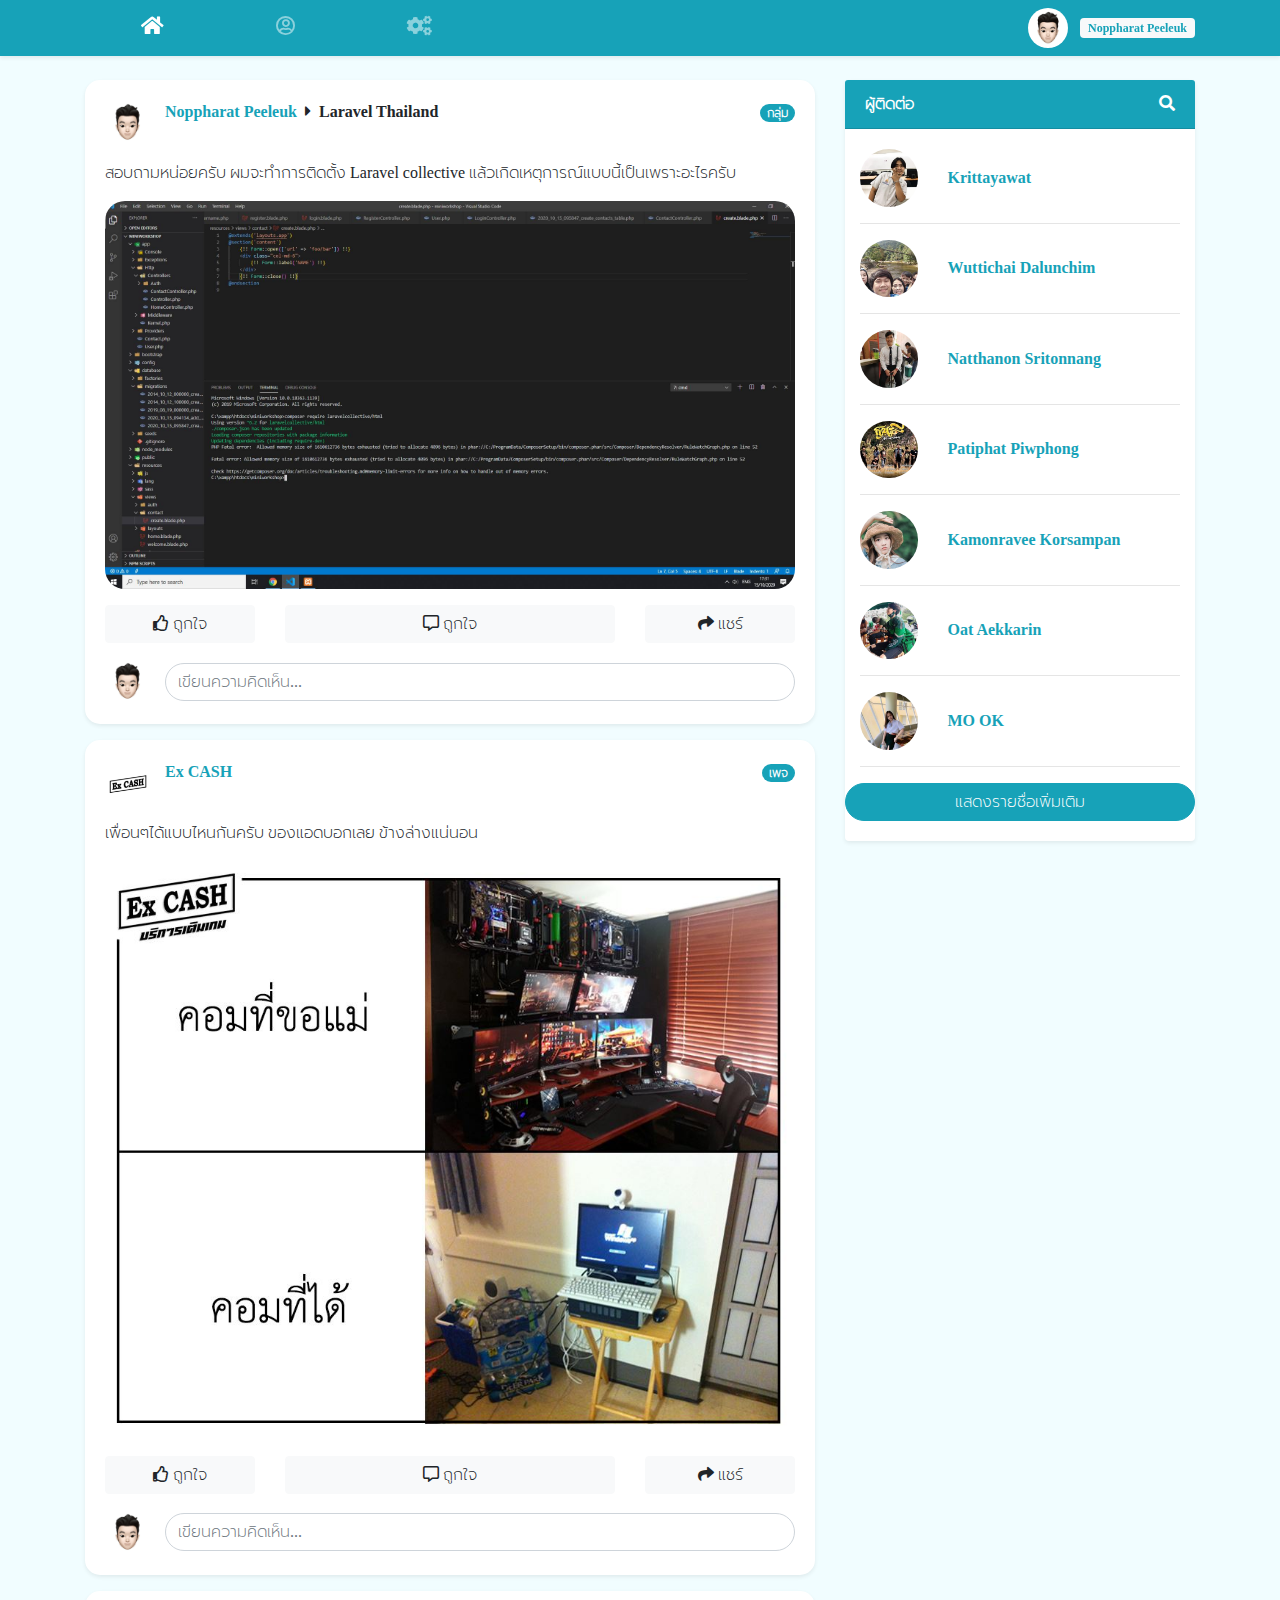
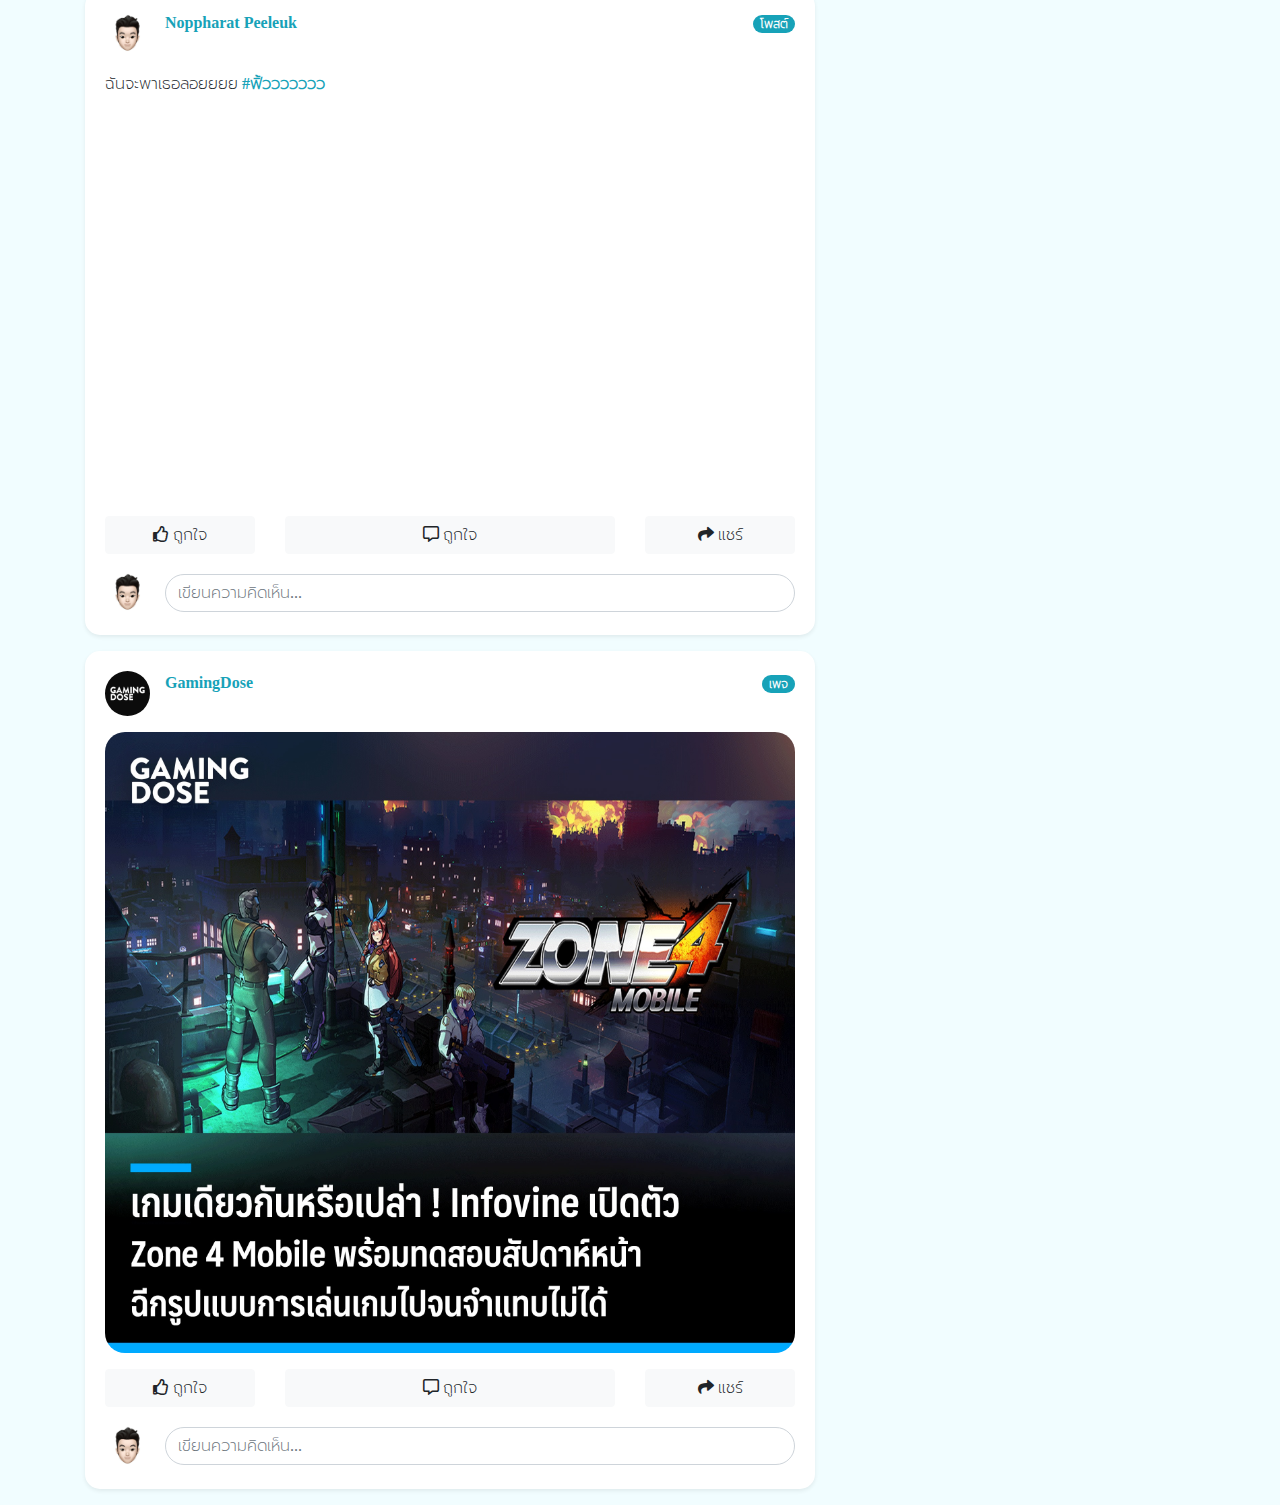
<file: index.html>
<!DOCTYPE html>
<html lang="en">
<head>
    <meta charset="UTF-8">
    <meta name="viewport" content="width=device-width, initial-scale=1.0">
    <link rel="stylesheet" href="assets/css/bootstrap.min.css">
    <link rel="stylesheet" href="assets/fontawesome/css/all.css">
    <link rel="stylesheet" href="assets/style.css">
    <script src="assets/jquery/dist/jquery.slim.min.js"></script>
    <script src="https://cdnjs.cloudflare.com/ajax/libs/popper.js/1.16.0/umd/popper.min.js"></script>
    <script src="assets/js/bootstrap.min.js"></script>
    <title>Social Media</title>
</head>
<body>

<nav class="navbar fixed-top navbar-expand-lg navbar-dark navbar-social shadow-sm">
    <div class="container">
        <!-- <a class="navbar-brand" href="index.html">SSM</a> -->
        <button class="navbar-toggler" type="button" data-toggle="collapse" data-target="#navbarText" aria-controls="navbarText" aria-expanded="false" aria-label="Toggle navigation">
          <span class="navbar-toggler-icon"></span>
        </button>
        <div class="collapse navbar-collapse" id="navbarText">
          <ul class="navbar-nav">
            <li class="nav-item active">
                <a class="nav-link mr-5 ml-5" href="index.html" data-toggle="tooltip" title="หน้าแรก">
                    <span class="fa fa-home"></span>
                </a>
            </li>
            <li class="nav-item">
              <a class="nav-link mr-5 ml-5" href="profile.html" data-toggle="tooltip" title="โปรไฟล์">
                  <span class="far fa-user-circle"></span>
              </a>
            </li>
            <li class="nav-item">
              <a class="nav-link mr-5 ml-5" href="setting.html" data-toggle="tooltip" title="ตั้งค่า">
                  <span class="fa fa-cogs"></span>
              </a>
            </li>
          </ul>
          <span class="ml-auto">
              <img src="assets/img/profile.jpg" width="40px" style="border-radius: 50%;">
              <div class="ml-2 pt-1 pb-1 pr-2 pl-2 badge badge-light"><b class="text-info">Noppharat Peeleuk</b></div>
          </span>
        </div>
    </div>
</nav>

<div class="container" style="padding-top: 80px;">
<div class="row">

<div class="col-md-8">
<div class="row">
    <div class="col-md-12 pb-3">
    <div class="card shadow-sm border-0" style="border-radius: 15px;">
        <div class="card-body">
            <div class="row pb-3">
                <div class="col-md-1 pr-0">
                    <img src="assets/img/profile.jpg" class="img-circle" width="100%">
                </div>
                <div class="col-md-11">
                    <div class="d-flex">
                        <div><b class="text-info">Noppharat Peeleuk</b> <span class="fa fa-caret-right mr-1 ml-1"></span> <b>Laravel Thailand</b></div>
                        <div class="ml-auto"><span class="badge badge-pill badge-info">กลุ่ม</span></div>
                    </div>
                </div>
            </div>
            <p>สอบถามหน่อยครับ ผมจะทำการติดตั้ง Laravel collective แล้วเกิดเหตุการณ์แบบนี้เป็นเพราะอะไรครับ</p>
            <img src="assets/img/ssm-3.jpg" class="card-img"  style="border-radius: 20px;">
            <div class="row pt-3">
                <div class="col-md-3">
                    <div class="btn btn-light btn-block text-center">
                        <span class="far fa-thumbs-up"></span> ถูกใจ
                    </div>
                </div>
                <div class="col-md-6">
                    <div class="btn btn-light btn-block text-center">
                        <span class="far fa-comment-alt"></span> ถูกใจ
                    </div>
                </div>
                <div class="col-md-3">
                    <div class="btn btn-light btn-block text-center">
                        <span class="fa fa-share"></span> แชร์
                    </div>
                </div>
            </div>
            <div class="row pt-3">
                <div class="col-md-1 pr-0">
                    <img src="assets/img/profile.jpg" class="img-circle" width="100%">
                </div>
                <div class="col-md-11 my-auto">
                    <input type="text" class="form-control" placeholder="เขียนความคิดเห็น..." style="border-radius: 20px;">
                </div>
            </div>
        </div>
    </div>
    </div>
    <div class="col-md-12 pb-3">
    <div class="card shadow-sm border-0" style="border-radius: 15px;">
        <div class="card-body">
            <div class="row pb-3">
                <div class="col-md-1 pr-0">
                    <img src="assets/img/ExCASH.jpg" class="img-circle" width="100%">
                </div>
                <div class="col-md-11">
                    <div class="d-flex">
                        <div class="text-info"><b>Ex CASH</b></div>
                        <div class="ml-auto"><span class="badge badge-pill badge-info">เพจ</span></div>
                    </div>
                </div>
            </div>
            <p>เพื่อนๆได้แบบไหนกันครับ ของแอดบอกเลย ข้างล่างแน่นอน</p>
            <img src="assets/img/ssm-2.jpg" class="card-img"  style="border-radius: 20px;">
            <div class="row pt-3">
                <div class="col-md-3">
                    <div class="btn btn-light btn-block text-center">
                        <span class="far fa-thumbs-up"></span> ถูกใจ
                    </div>
                </div>
                <div class="col-md-6">
                    <div class="btn btn-light btn-block text-center">
                        <span class="far fa-comment-alt"></span> ถูกใจ
                    </div>
                </div>
                <div class="col-md-3">
                    <div class="btn btn-light btn-block text-center">
                        <span class="fa fa-share"></span> แชร์
                    </div>
                </div>
            </div>
            <div class="row pt-3">
                <div class="col-md-1 pr-0">
                    <img src="assets/img/profile.jpg" class="img-circle" width="100%">
                </div>
                <div class="col-md-11 my-auto">
                    <input type="text" class="form-control" placeholder="เขียนความคิดเห็น..." style="border-radius: 20px;">
                </div>
            </div>
        </div>
    </div>
    </div>
    <div class="col-md-12 pb-3">
    <div class="card shadow-sm border-0" style="border-radius: 15px;">
        <div class="card-body">
            <div class="row pb-3">
                <div class="col-md-1 pr-0">
                    <img src="assets/img/profile.jpg" class="img-circle" width="100%">
                </div>
                <div class="col-md-11">
                    <div class="d-flex">
                        <div><b class="text-info">Noppharat Peeleuk</b></div>
                        <div class="ml-auto"><span class="badge badge-pill badge-info">โพสต์</span></div>
                    </div>
                </div>
            </div>
            <p>ฉันจะพาเธอลอยยยย <b class="text-info">#ฟิ้ววววววว</b></p>
            <div class="embed-responsive embed-responsive-16by9" style="border-radius: 20px;">
                <iframe class="embed-responsive-item" src="https://www.youtube.com/embed/jdiRSOkzQns?rel=0" allowfullscreen></iframe>
            </div>
            <div class="row pt-3">
                <div class="col-md-3">
                    <div class="btn btn-light btn-block text-center">
                        <span class="far fa-thumbs-up"></span> ถูกใจ
                    </div>
                </div>
                <div class="col-md-6">
                    <div class="btn btn-light btn-block text-center">
                        <span class="far fa-comment-alt"></span> ถูกใจ
                    </div>
                </div>
                <div class="col-md-3">
                    <div class="btn btn-light btn-block text-center">
                        <span class="fa fa-share"></span> แชร์
                    </div>
                </div>
            </div>
            <div class="row pt-3">
                <div class="col-md-1 pr-0">
                    <img src="assets/img/profile.jpg" class="img-circle" width="100%">
                </div>
                <div class="col-md-11 my-auto">
                    <input type="text" class="form-control" placeholder="เขียนความคิดเห็น..." style="border-radius: 20px;">
                </div>
            </div>
        </div>
    </div>
    </div>
    <div class="col-md-12 pb-3">
    <div class="card shadow-sm border-0" style="border-radius: 15px;">
        <div class="card-body">
            <div class="row pb-3">
                <div class="col-md-1 pr-0">
                    <img src="assets/img/GamingDose.png" class="img-circle" width="100%">
                </div>
                <div class="col-md-11">
                    <div class="d-flex">
                        <div class="text-info"><b>GamingDose</b></div>
                        <div class="ml-auto"><span class="badge badge-pill badge-info">เพจ</span></div>
                    </div>
                </div>
            </div>
            <img src="assets/img/ssm-1.jpg" class="card-img"  style="border-radius: 20px;">
            <div class="row pt-3">
                <div class="col-md-3">
                    <div class="btn btn-light btn-block text-center">
                        <span class="far fa-thumbs-up"></span> ถูกใจ
                    </div>
                </div>
                <div class="col-md-6">
                    <div class="btn btn-light btn-block text-center">
                        <span class="far fa-comment-alt"></span> ถูกใจ
                    </div>
                </div>
                <div class="col-md-3">
                    <div class="btn btn-light btn-block text-center">
                        <span class="fa fa-share"></span> แชร์
                    </div>
                </div>
            </div>
            <div class="row pt-3">
                <div class="col-md-1 pr-0">
                    <img src="assets/img/profile.jpg" class="img-circle" width="100%">
                </div>
                <div class="col-md-11 my-auto">
                    <input type="text" class="form-control" placeholder="เขียนความคิดเห็น..." style="border-radius: 20px;">
                </div>
            </div>
        </div>
    </div>
    </div>
</div>
</div>

<div class="col-md-4">
    <div class="card shadow-sm border-0">
    <div class="card-header text-center text-white d-flex" style="background-color: #17a2b8;">
        <div><b>ผู้ติดต่อ</b></div>
        <div class="ml-auto"><span class="fa fa-search"></span></div>
    </div>
    <div class="card-body pl-0 pr-0">
        <div class="d-flex">
            <div class="col-3">
                <img src="assets/img/p-1.jpg" class="img-circle" width="100%">
            </div>
            <div class="col-7 my-auto">
                <p class="mb-0"><b class="text-info">Krittayawat</b></p>
            </div>
        </div>
        <div class="col-12"><hr></div>
        <div class="d-flex">
            <div class="col-3">
                <img src="assets/img/p-2.jpg" class="img-circle" width="100%">
            </div>
            <div class="col-7 my-auto">
                <p class="mb-0"><b class="text-info">Wuttichai Dalunchim</b></p>
            </div>
        </div>
        <div class="col-12"><hr></div>
        <div class="d-flex">
            <div class="col-3">
                <img src="assets/img/p-3.jpg" class="img-circle" width="100%">
            </div>
            <div class="col-7 my-auto">
                <p class="mb-0"><b class="text-info">Natthanon Sritonnang</b></p>
            </div>
        </div>
        <div class="col-12"><hr></div>
        <div class="d-flex">
            <div class="col-3">
                <img src="assets/img/p-4.jpg" class="img-circle" width="100%">
            </div>
            <div class="col-7 my-auto">
                <p class="mb-0"><b class="text-info">Patiphat Piwphong</b></p>
            </div>
        </div>
        <div class="col-12"><hr></div>
        <div class="d-flex">
            <div class="col-3">
                <img src="assets/img/p-5.jpg" class="img-circle" width="100%">
            </div>
            <div class="col-7 my-auto">
                <p class="mb-0"><b class="text-info">Kamonravee Korsampan</b></p>
            </div>
        </div>
        <div class="col-12"><hr></div>
        <div class="d-flex">
            <div class="col-3">
                <img src="assets/img/p-6.jpg" class="img-circle" width="100%">
            </div>
            <div class="col-7 my-auto">
                <p class="mb-0"><b class="text-info">Oat Aekkarin</b></p>
            </div>
        </div>
        <div class="col-12"><hr></div>
        <div class="d-flex">
            <div class="col-3">
                <img src="assets/img/p-7.jpg" class="img-circle" width="100%">
            </div>
            <div class="col-7 my-auto">
                <p class="mb-0"><b class="text-info">MO OK</b></p>
            </div>
        </div>
        <div class="col-12"><hr></div>
        <div class="btn btn-info btn-block" style="border-radius: 20px;">แสดงรายชื่อเพิ่มเติม</div>
    </div>
    </div>
</div>

</div>
</div>

<script>
    $(document).ready(function(){
      $('[data-toggle="tooltip"]').tooltip();
    });
</script>

</body>
</html>
</file>
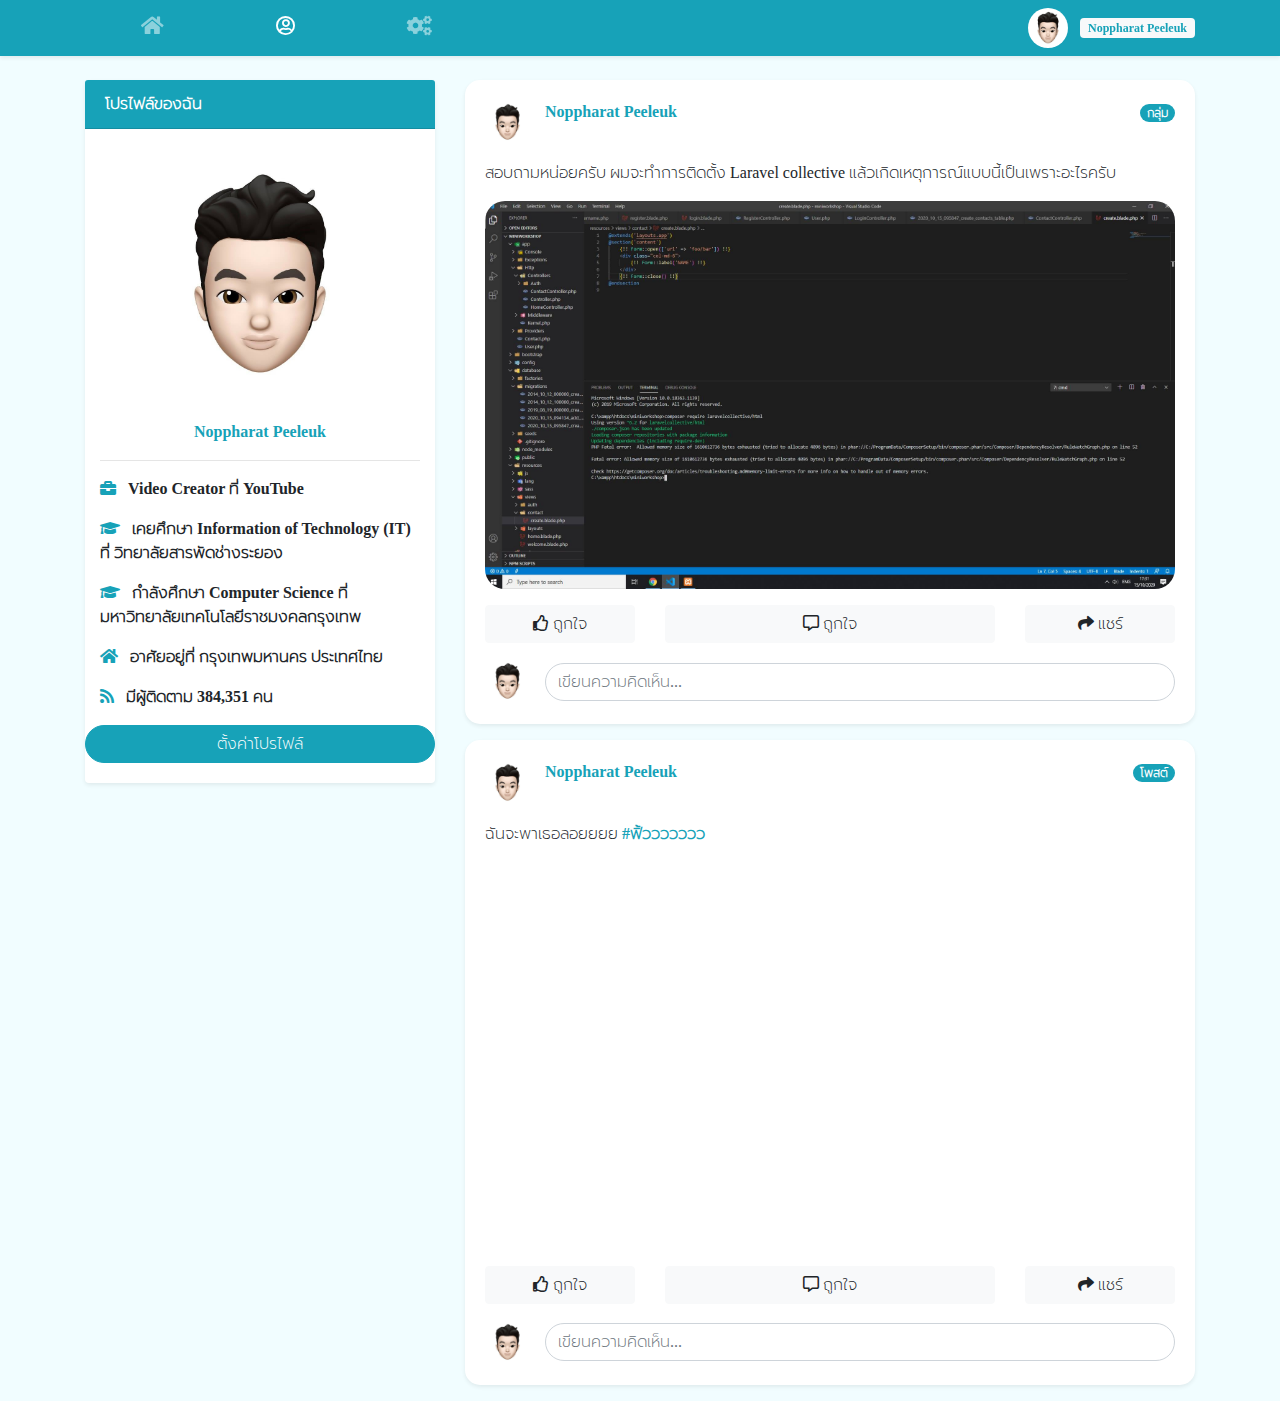
<file: profile.html>
<!DOCTYPE html>
<html lang="en">
<head>
    <meta charset="UTF-8">
    <meta name="viewport" content="width=device-width, initial-scale=1.0">
    <link rel="stylesheet" href="assets/css/bootstrap.min.css">
    <link rel="stylesheet" href="assets/fontawesome/css/all.css">
    <link rel="stylesheet" href="assets/style.css">
    <script src="assets/jquery/dist/jquery.slim.min.js"></script>
    <script src="https://cdnjs.cloudflare.com/ajax/libs/popper.js/1.16.0/umd/popper.min.js"></script>
    <script src="assets/js/bootstrap.min.js"></script>
    <title>Social Media</title>
</head>
<body>

<nav class="navbar fixed-top navbar-expand-lg navbar-dark navbar-social shadow-sm">
    <div class="container">
        <!-- <a class="navbar-brand" href="index.html">SSM</a> -->
        <button class="navbar-toggler" type="button" data-toggle="collapse" data-target="#navbarText" aria-controls="navbarText" aria-expanded="false" aria-label="Toggle navigation">
          <span class="navbar-toggler-icon"></span>
        </button>
        <div class="collapse navbar-collapse" id="navbarText">
          <ul class="navbar-nav">
            <li class="nav-item">
                <a class="nav-link mr-5 ml-5" href="index.html" data-toggle="tooltip" title="หน้าแรก">
                    <span class="fa fa-home"></span>
                </a>
            </li>
            <li class="nav-item active">
              <a class="nav-link mr-5 ml-5" href="profile.html" data-toggle="tooltip" title="โปรไฟล์">
                  <span class="far fa-user-circle"></span>
              </a>
            </li>
            <li class="nav-item">
              <a class="nav-link mr-5 ml-5" href="setting.html" data-toggle="tooltip" title="ตั้งค่า">
                  <span class="fa fa-cogs"></span>
              </a>
            </li>
          </ul>
          <span class="ml-auto">
              <img src="assets/img/profile.jpg" width="40px" style="border-radius: 50%;">
              <div class="ml-2 pt-1 pb-1 pr-2 pl-2 badge badge-light"><b class="text-info">Noppharat Peeleuk</b></div>
          </span>
        </div>
    </div>
</nav>

<div class="container" style="padding-top: 80px;">
<div class="row">

<div class="col-md-4">
    <div class="card shadow-sm border-0">
    <div class="card-header text-center text-white d-flex" style="background-color: #17a2b8;">
        <div><b>โปรไฟล์ของฉัน</b></div>
    </div>
    <div class="card-body pl-0 pr-0">
        <div class="d-flex">
            <div class="col-12 pr-5 pl-5">
                <img src="assets/img/profile.jpg" class="img-circle" width="100%">
                <p class="text-info text-center mt-3 mb-0"><b>Noppharat Peeleuk</b></p>
            </div>
        </div>
        <div class="col-12"><hr></div>
        <div class="col-12">
            <p><span class="fa fa-briefcase mr-2 text-info"></span> <b>Video Creator ที่ YouTube</b></p>
            <p><span class="fa fa-graduation-cap mr-2 text-info"></span> <b>เคยศึกษา Information of Technology (IT) ที่ วิทยาลัยสารพัดช่างระยอง</b></p>
            <p><span class="fa fa-graduation-cap mr-2 text-info"></span> <b>กำลังศึกษา Computer Science ที่ มหาวิทยาลัยเทคโนโลยีราชมงคลกรุงเทพ</b></p>
            <p><span class="fa fa-home mr-2 text-info"></span> <b>อาศัยอยู่ที่ กรุงเทพมหานคร ประเทศไทย</b></p>
            <p><span class="fa fa-rss mr-2 text-info"></span> <b>มีผู้ติดตาม 384,351 คน</b></p>
        </div>
        <a href="setting.html" class="btn btn-info btn-block" style="border-radius: 20px;">ตั้งค่าโปรไฟล์</a>
    </div>
    </div>
</div>

<div class="col-md-8">
<div class="row">
    <div class="col-md-12 pb-3">
    <div class="card shadow-sm border-0" style="border-radius: 15px;">
        <div class="card-body">
            <div class="row pb-3">
                <div class="col-md-1 pr-0">
                    <img src="assets/img/profile.jpg" class="img-circle" width="100%">
                </div>
                <div class="col-md-11">
                    <div class="d-flex">
                        <div><b class="text-info">Noppharat Peeleuk</b></div>
                        <div class="ml-auto"><span class="badge badge-pill badge-info">กลุ่ม</span></div>
                    </div>
                </div>
            </div>
            <p>สอบถามหน่อยครับ ผมจะทำการติดตั้ง Laravel collective แล้วเกิดเหตุการณ์แบบนี้เป็นเพราะอะไรครับ</p>
            <img src="assets/img/ssm-3.jpg" class="card-img"  style="border-radius: 20px;">
            <div class="row pt-3">
                <div class="col-md-3">
                    <div class="btn btn-light btn-block text-center">
                        <span class="far fa-thumbs-up"></span> ถูกใจ
                    </div>
                </div>
                <div class="col-md-6">
                    <div class="btn btn-light btn-block text-center">
                        <span class="far fa-comment-alt"></span> ถูกใจ
                    </div>
                </div>
                <div class="col-md-3">
                    <div class="btn btn-light btn-block text-center">
                        <span class="fa fa-share"></span> แชร์
                    </div>
                </div>
            </div>
            <div class="row pt-3">
                <div class="col-md-1 pr-0">
                    <img src="assets/img/profile.jpg" class="img-circle" width="100%">
                </div>
                <div class="col-md-11 my-auto">
                    <input type="text" class="form-control" placeholder="เขียนความคิดเห็น..." style="border-radius: 20px;">
                </div>
            </div>
        </div>
    </div>
    </div>
    <div class="col-md-12 pb-3">
    <div class="card shadow-sm border-0" style="border-radius: 15px;">
        <div class="card-body">
            <div class="row pb-3">
                <div class="col-md-1 pr-0">
                    <img src="assets/img/profile.jpg" class="img-circle" width="100%">
                </div>
                <div class="col-md-11">
                    <div class="d-flex">
                        <div><b class="text-info">Noppharat Peeleuk</b></div>
                        <div class="ml-auto"><span class="badge badge-pill badge-info">โพสต์</span></div>
                    </div>
                </div>
            </div>
            <p>ฉันจะพาเธอลอยยยย <b class="text-info">#ฟิ้ววววววว</b></p>
            <div class="embed-responsive embed-responsive-16by9" style="border-radius: 20px;">
                <iframe class="embed-responsive-item" src="https://www.youtube.com/embed/jdiRSOkzQns?rel=0" allowfullscreen></iframe>
            </div>
            <div class="row pt-3">
                <div class="col-md-3">
                    <div class="btn btn-light btn-block text-center">
                        <span class="far fa-thumbs-up"></span> ถูกใจ
                    </div>
                </div>
                <div class="col-md-6">
                    <div class="btn btn-light btn-block text-center">
                        <span class="far fa-comment-alt"></span> ถูกใจ
                    </div>
                </div>
                <div class="col-md-3">
                    <div class="btn btn-light btn-block text-center">
                        <span class="fa fa-share"></span> แชร์
                    </div>
                </div>
            </div>
            <div class="row pt-3">
                <div class="col-md-1 pr-0">
                    <img src="assets/img/profile.jpg" class="img-circle" width="100%">
                </div>
                <div class="col-md-11 my-auto">
                    <input type="text" class="form-control" placeholder="เขียนความคิดเห็น..." style="border-radius: 20px;">
                </div>
            </div>
        </div>
    </div>
    </div>
</div>
</div>

</div>
</div>

<script>
    $(document).ready(function(){
      $('[data-toggle="tooltip"]').tooltip();
    });
</script>

</body>
</html>
</file>
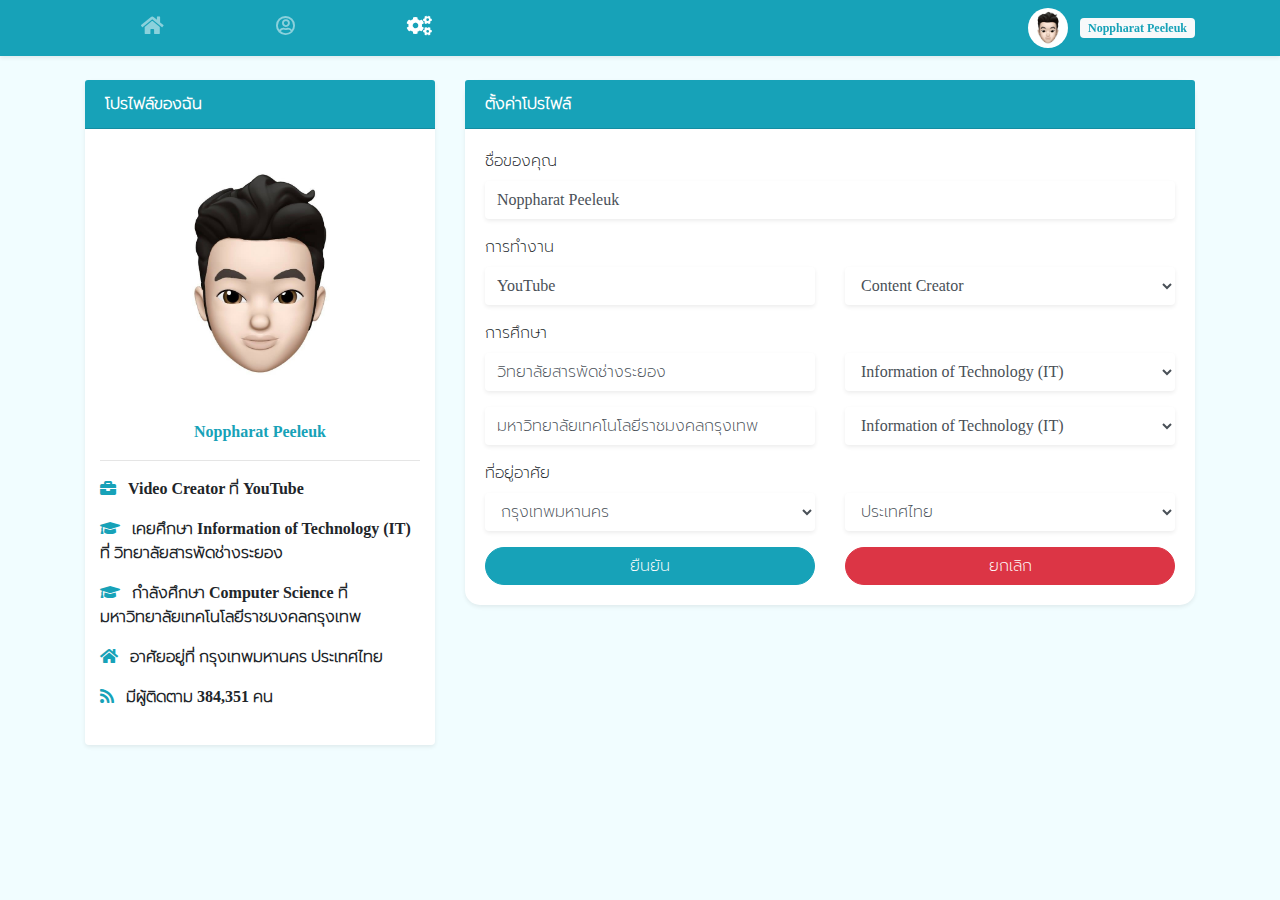
<file: setting.html>
<!DOCTYPE html>
<html lang="en">
<head>
    <meta charset="UTF-8">
    <meta name="viewport" content="width=device-width, initial-scale=1.0">
    <link rel="stylesheet" href="assets/css/bootstrap.min.css">
    <link rel="stylesheet" href="assets/fontawesome/css/all.css">
    <link rel="stylesheet" href="assets/style.css">
    <script src="assets/jquery/dist/jquery.slim.min.js"></script>
    <script src="https://cdnjs.cloudflare.com/ajax/libs/popper.js/1.16.0/umd/popper.min.js"></script>
    <script src="assets/js/bootstrap.min.js"></script>
    <title>Social Media</title>
</head>
<body>

<nav class="navbar fixed-top navbar-expand-lg navbar-dark navbar-social shadow-sm">
    <div class="container">
        <!-- <a class="navbar-brand" href="index.html">SSM</a> -->
        <button class="navbar-toggler" type="button" data-toggle="collapse" data-target="#navbarText" aria-controls="navbarText" aria-expanded="false" aria-label="Toggle navigation">
          <span class="navbar-toggler-icon"></span>
        </button>
        <div class="collapse navbar-collapse" id="navbarText">
          <ul class="navbar-nav">
            <li class="nav-item">
                <a class="nav-link mr-5 ml-5" href="index.html" data-toggle="tooltip" title="หน้าแรก">
                    <span class="fa fa-home"></span>
                </a>
            </li>
            <li class="nav-item">
              <a class="nav-link mr-5 ml-5" href="profile.html" data-toggle="tooltip" title="โปรไฟล์">
                  <span class="far fa-user-circle"></span>
              </a>
            </li>
            <li class="nav-item active">
              <a class="nav-link mr-5 ml-5" href="setting.html" data-toggle="tooltip" title="ตั้งค่า">
                  <span class="fa fa-cogs"></span>
              </a>
            </li>
          </ul>
          <span class="ml-auto">
              <img src="assets/img/profile.jpg" width="40px" style="border-radius: 50%;">
              <div class="ml-2 pt-1 pb-1 pr-2 pl-2 badge badge-light"><b class="text-info">Noppharat Peeleuk</b></div>
          </span>
        </div>
    </div>
</nav>

<div class="container" style="padding-top: 80px;">
<div class="row">

<div class="col-md-4">
    <div class="card shadow-sm border-0">
    <div class="card-header text-center text-white d-flex" style="background-color: #17a2b8;">
        <div><b>โปรไฟล์ของฉัน</b></div>
    </div>
    <div class="card-body pl-0 pr-0">
        <div class="d-flex">
            <div class="col-12 pr-5 pl-5">
                <img src="assets/img/profile.jpg" class="img-circle" width="100%">
                <p class="text-info text-center mt-3 mb-0"><b>Noppharat Peeleuk</b></p>
            </div>
        </div>
        <div class="col-12"><hr></div>
        <div class="col-12">
            <p><span class="fa fa-briefcase mr-2 text-info"></span> <b>Video Creator ที่ YouTube</b></p>
            <p><span class="fa fa-graduation-cap mr-2 text-info"></span> <b>เคยศึกษา Information of Technology (IT) ที่ วิทยาลัยสารพัดช่างระยอง</b></p>
            <p><span class="fa fa-graduation-cap mr-2 text-info"></span> <b>กำลังศึกษา Computer Science ที่ มหาวิทยาลัยเทคโนโลยีราชมงคลกรุงเทพ</b></p>
            <p><span class="fa fa-home mr-2 text-info"></span> <b>อาศัยอยู่ที่ กรุงเทพมหานคร ประเทศไทย</b></p>
            <p><span class="fa fa-rss mr-2 text-info"></span> <b>มีผู้ติดตาม 384,351 คน</b></p>
        </div>
    </div>
    </div>
</div>

<div class="col-md-8">
<div class="row">
    <div class="col-md-12 pb-3">
    <div class="card shadow-sm border-0" style="border-radius: 15px;">
        <div class="card-header bg-info text-white"><b>ตั้งค่าโปรไฟล์</b></div>
        <div class="card-body">
            <div class="form-group">
                <label>ชื่อของคุณ</label>
                <input type="text" class="form-control border-0 shadow-sm" value="Noppharat Peeleuk">
            </div>
            <div class="form-group">
                <label>การทำงาน</label>
                <div class="row">
                    <div class="col-md">
                        <input type="text" class="form-control border-0 shadow-sm" value="YouTube">
                    </div>
                    <div class="col-md">
                        <select class="form-control border-0 shadow-sm">
                            <option>Content Creator</option>
                            <option>Partner</option>
                            <option>CEO</option>
                        </select>
                    </div>
                </div>
            </div>
            <div class="form-group">
                <label>การศึกษา</label>
                <div class="row">
                    <div class="col-md">
                        <input type="text" class="form-control border-0 shadow-sm" value="วิทยาลัยสารพัดช่างระยอง">
                    </div>
                    <div class="col-md">
                        <select class="form-control border-0 shadow-sm">
                            <option>Information of Technology (IT)</option>
                        </select>
                    </div>
                </div>
            </div>
            <div class="form-group">
                <div class="row">
                    <div class="col-md">
                        <input type="text" class="form-control border-0 shadow-sm" value="มหาวิทยาลัยเทคโนโลยีราชมงคลกรุงเทพ">
                    </div>
                    <div class="col-md">
                        <select class="form-control border-0 shadow-sm">
                            <option>Information of Technology (IT)</option>
                            <option>Computer Science</option>
                        </select>
                    </div>
                </div>
            </div>
            <div class="form-group">
                <label>ที่อยู่อาศัย</label>
                <div class="row">
                    <div class="col-md">
                        <select class="form-control border-0 shadow-sm">
                            <option>กรุงเทพมหานคร</option>
                            <option>กาญจนบุรี</option>
                        </select>
                    </div>
                    <div class="col-md">
                        <select class="form-control border-0 shadow-sm">
                            <option>ประเทศไทย</option>
                            <option>ประเทศลาว</option>
                            <option>ประเทศพม่า</option>
                            <option>ประเทศกัมพูชา</option>
                        </select>
                    </div>
                </div>
            </div>
            <div class="row">
                <div class="col">
                    <a href="setting.html" class="btn btn-info btn-block" style="border-radius: 20px;">ยืนยัน</a>
                </div>
                <div class="col">
                    <a href="profile.html" class="btn btn-danger btn-block" style="border-radius: 20px;">ยกเลิก</a>
                </div>
            </div>
        </div>
    </div>
    </div>
</div>
</div>

</div>
</div>

<script>
    $(document).ready(function(){
      $('[data-toggle="tooltip"]').tooltip();
    });
</script>

</body>
</html>
</file>
<file: assets/style.css>
@font-face {
    font-family: 'Prompt';
    src: url("Prompt.woff2");
}
  
* {
    font-family: 'Prompt';
}

body {
    background-color: #f1fdff;
}

.plg-25px {
    text-indent: 25px;
}
.card-anime {
    background-color: #FFFFFF;
}
.navbar-social {
    color: #FFFFFF;
    background-color: #17a2b8;
}
.btn-select {
    border-radius: 20px;
    color: #FFFFFF;
    background-color: #17a2b8;
}

.bg-pet {
    background-color: #17a2b8;
}

.nav-link > span {
    font-size: 20px;
}

.img-circle {
    border-radius: 50%;
}
</file>
